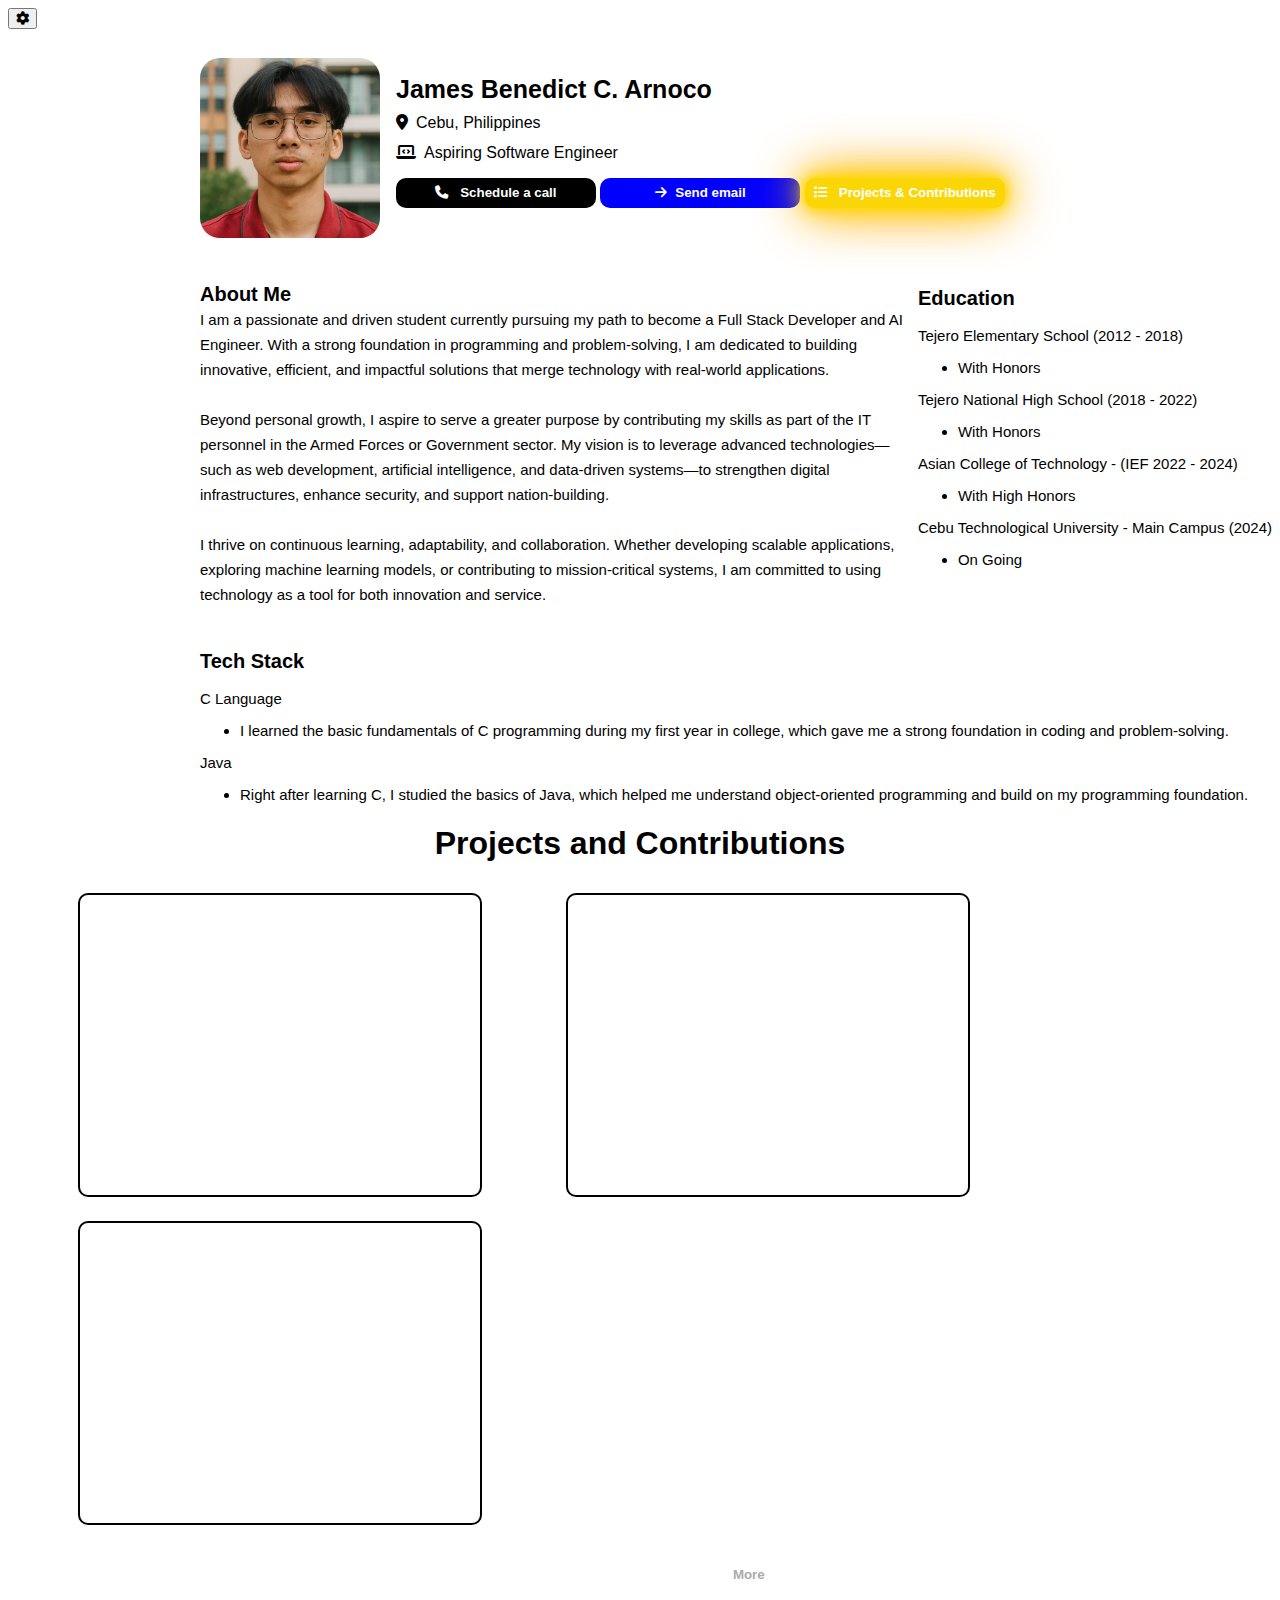
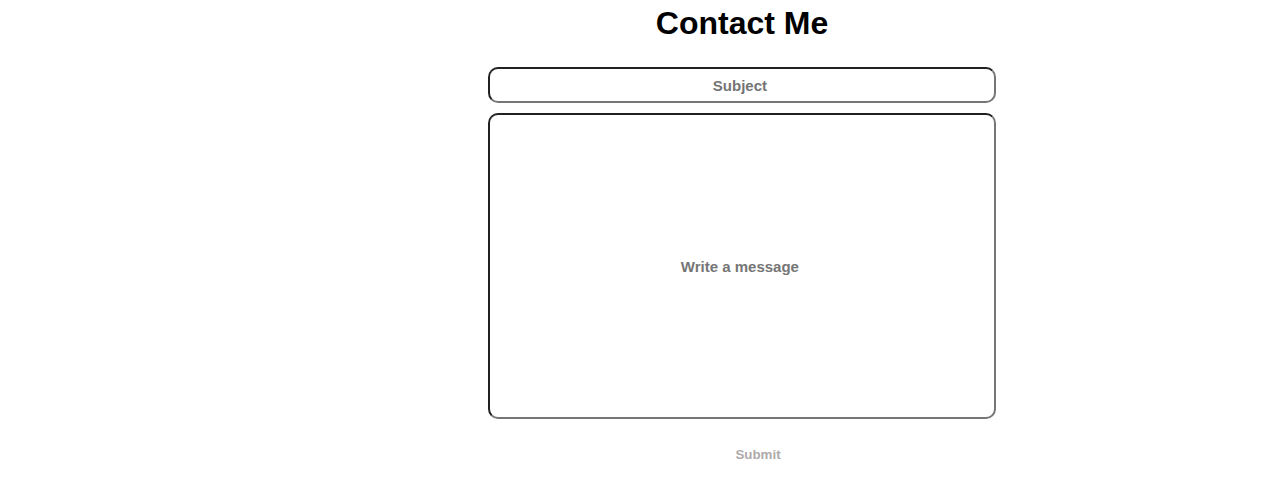
<file: codingFiles/index.html>
<!DOCTYPE html>
<html lang="en">
<head>
    <meta charset="UTF-8">
    <meta name="viewport" content="width=device-width, initial-scale=1.0">
    <title>Portfolio</title>
<link rel = "stylesheet" href = "style.css">
<link rel="stylesheet" href="https://cdnjs.cloudflare.com/ajax/libs/font-awesome/6.4.0/css/all.min.css">
</head>
<body>
    <button id="darkMode" onclick = "darkMode()"><i class="fa-solid fa-gear"></i></button>
    <div id = "nameHeader">
        <img src = "../imageFiles/img.png"  id = "myPicture" alt = "jamesPic">
        <p><span id = "nameInfo">James Benedict C. Arnoco </span><br>
        <i class="fa-solid fa-location-dot"></i>Cebu, Philippines <br>
        <i class="fa-solid fa-laptop-code"></i>Aspiring Software Engineer<br>
        <button type = "submit" id="sendAMessage" ><i class="fa-solid fa-phone"></i> Schedule a call </button>
        <button type = "submit" id="sendEmail"><i class="fa-solid fa-arrow-right"> </i>Send email</i> </button>
        <button type = "submit" id="projectList"><i class="fa-solid fa-list"></i> Projects & Contributions</i></button>
        </p>
    </div>

    <div id="aboutMe">
        <p>
        <span id="aboutMeTxt">About Me</span>
        I am a passionate and driven student currently pursuing my path to become a Full Stack Developer and AI <br>
        Engineer. With a strong foundation in programming and problem-solving, I am dedicated to building<br>
        innovative, efficient, and impactful solutions that merge technology with real-world applications.<br>
        <br>

        Beyond personal growth, I aspire to serve a greater purpose by contributing my skills as part of the IT<br>
        personnel in the Armed Forces or Government sector. My vision is to leverage advanced technologies—<br>
        such as web development, artificial intelligence, and data-driven systems—to strengthen digital<br>
        infrastructures, enhance security, and support nation-building.<br>
        <br>

        I thrive on continuous learning, adaptability, and collaboration. Whether developing scalable applications,<br>
        exploring machine learning models, or contributing to mission-critical systems, I am committed to using<br>
        technology as a tool for both innovation and service.<br>
        </p>        
    </div>

    <div id="educationMe">
        <p>
        <span id="educationTxt">Education</span> <br>
        Tejero Elementary School (2012 - 2018)
            <ul>
                <li>With Honors</li>
            </ul>
        Tejero National High School (2018 - 2022)
            <ul>
                <li>With Honors</li>
            </ul>
        Asian College of Technology - (IEF 2022 - 2024)
            <ul>
                <li>With High Honors</li>
            </ul>
         Cebu Technological University - Main Campus (2024)
            <ul>
                <li>On Going</li>
            </ul>       
        </p>           
    </div>

    <div id="techStack">
        <p>
        <span id="techStackTxt">Tech Stack</span> <br>
        C Language
            <ul>
                <li>I learned the basic fundamentals of C programming during my first year in college, which gave me a strong foundation in coding and problem-solving.</li>
            </ul>
        Java 
            <ul>
                <li>Right after learning C, I studied the basics of Java, which helped me understand object-oriented programming and build on my programming foundation.</li>
            </ul>
        </p>           
    </div>

    <section id = "projectsAndContributions">
        <h1>Projects and Contributions</h1>
        <div id = "project"></div>
        <div id = "project"></p></div>
        <div id = "project"></div>
        <button type = "submit"> More </button>
    </section>
    <div id = "contactMeForms">
        <forms>
            <h1>Contact Me</h1>
            <input type = "text" placeholder = "Subject " required><br>
            <input type = "text" placeholder = "Write a message " id = "message" required><br>
            <button type = "submit" id="formSubmitBtn">Submit</button>
        </forms>
    </div> 
    <script src = "script.js"></script>
</body>
</html>
</file>
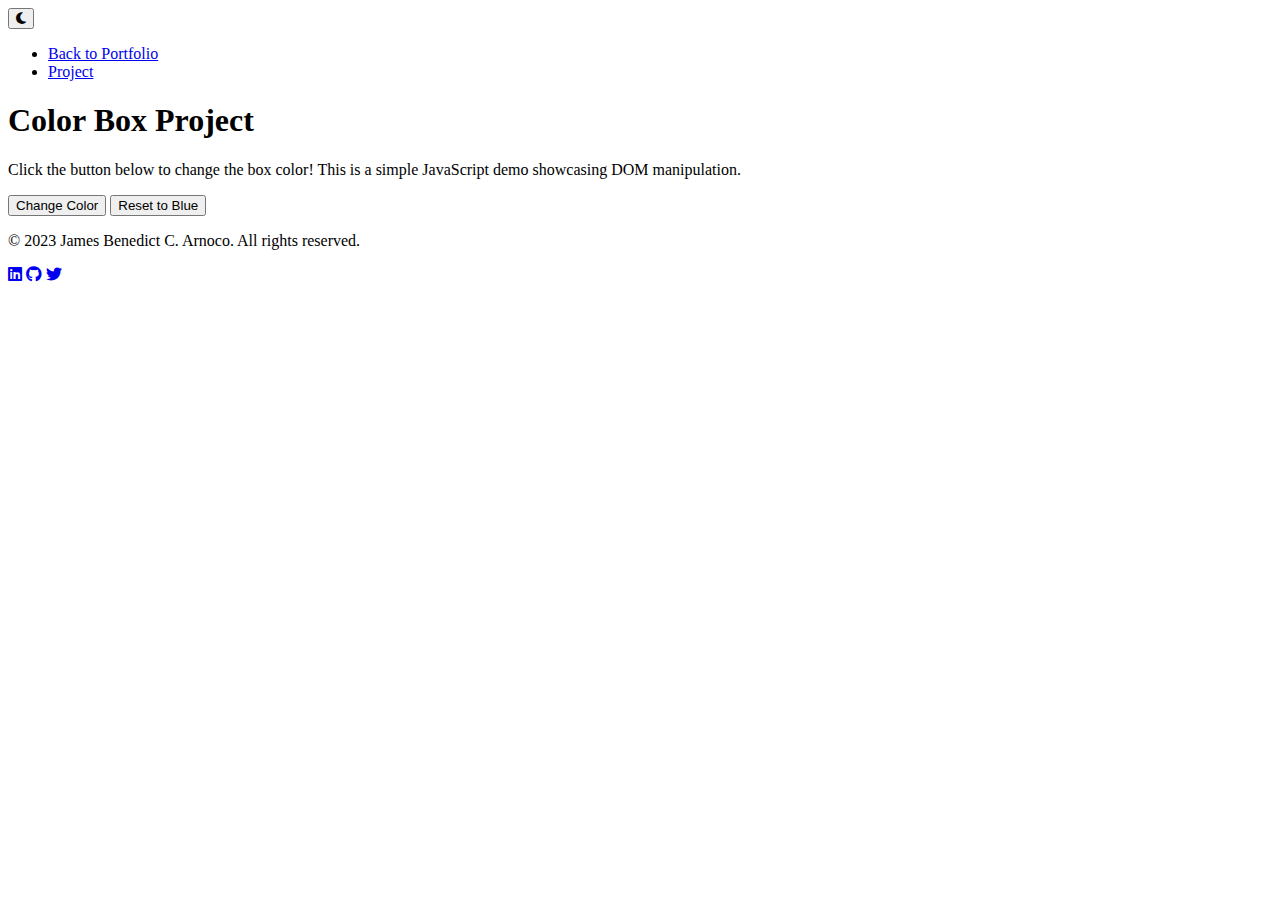
<file: docs/colorbox.html>
<!DOCTYPE html>
<html lang="en">
<head>
    <meta charset="UTF-8">
    <meta name="viewport" content="width=device-width, initial-scale=1.0">
    <title>Color Box Project - James Benedict C. Arnoco</title>
    <link rel="stylesheet" href="style.css">
    <link rel="stylesheet" href="https://cdnjs.cloudflare.com/ajax/libs/font-awesome/6.4.0/css/all.min.css">
    <link href="https://fonts.googleapis.com/css2?family=Poppins:wght@300;400;600;700&display=swap" rel="stylesheet">
</head>
<body>
    <!-- Dark Mode Toggle -->
    <button id="darkModeToggle" aria-label="Toggle Dark Mode"><i class="fa-solid fa-moon"></i></button>

    <!-- Navigation -->
    <nav id="navbar">
        <ul>
            <li><a href="index.html">Back to Portfolio</a></li>
            <li><a href="#colorBoxSection">Project</a></li>
        </ul>
    </nav>

    <!-- Color Box Section -->
    <section id="colorBoxSection" class="section">
        <h1>Color Box Project</h1>
        <p>Click the button below to change the box color! This is a simple JavaScript demo showcasing DOM manipulation.</p>
        
        <div id="colorBox" aria-label="Color-changing box"></div>
        <div class="button-group">
            <button id="colorBtn" onclick="changeColor()">Change Color</button>
            <button id="resetBtn" onclick="resetColor()">Reset to Blue</button>
        </div>
    </section>

    <!-- Footer -->
    <footer>
        <p>&copy; 2023 James Benedict C. Arnoco. All rights reserved.</p>
        <div class="social-links">
            <a href="#" aria-label="LinkedIn"><i class="fab fa-linkedin"></i></a>
            <a href="#" aria-label="GitHub"><i class="fab fa-github"></i></a>
            <a href="#" aria-label="Twitter"><i class="fab fa-twitter"></i></a>
        </div>
    </footer>

    <script src="script.js"></script>
</body>
</html>
</file>
<file: codingFiles/style.css>
body{
    background-color:white;
}

#nameHeader{
    display:flex;
    align-items: flex-start;
    gap: 1rem;
    margin-left: 2in;
    margin-top: 0.3in;
    font-family: "Arial";
}

#nameHeader img{
    width:180px;
    height:180px;
    border-radius: 20px
}

#nameHeader img:hover{
    width:180px;
    height:180px;
    border-radius: 20px;
    content:url("../imageFiles/image2.png")
}

#nameHeader p{
    line-height: 30px;
}

#nameInfo{
    font-size: 25px;
    font-weight:bold;
}

#nameHeader button{
    width: 200px;
    height: 30px;
    margin-top: 10px;
    border-radius:10px;
    border:none;
    font-weight:bold;
    cursor:pointer;
}

#nameHeader i {
  margin-right: 8px;
}


#sendAMessage{
    background-color: black;
    color:white;
}

#sendEmail{
    background-color: blue;
    color:white;
}

#projectList{
    background-color:rgb(251, 214, 6);
    color:white;
    box-shadow: 0 0 10px gold,
                  0 0 20px #ffd700,
                  0 0 40px #ffcc00,
                  0 0 60px #ff9900;
}

#aboutMe{
    display:flex;
    align-items: flex-start;
    gap: 1rem;
    margin-left: 2in;
    font-family: "Arial";
    line-height:25px;
}

#aboutMe p{
    font-size: 15px;
}
#aboutMeTxt{
    display:flex;
    align-items: flex-start;
    gap: 1rem;
    margin-top: 0.3in;
    font-weight:bold;
    font-size: 20px
}

#educationMe{
    display:absolute;
    float:right;
    margin-top: -350px;
    font-family: "Arial";
    font-size: 15px;
}

#educationTxt{
    display:flex;
    align-items: flex-start;
    font-weight:bold;
    font-size: 20px;
}

#techStack{
    margin-left: 2in;
    margin-top: 0.3in;
    font-family: "Arial";
    font-size: 15px;
}

#techStackTxt{
    display:flex;
    align-items: flex-start;
    font-weight:bold;
    font-size: 20px;
}

#contactMeForms{
    display:flex;
    align-items: flex-start;
    margin-left: 5in;
    font-family: "Arial";
    line-height:25px;    
}

#contactMeForms input{
    width: 500px;
    height: 30px;
    margin-top: 10px;
    border-radius:10px;
    font-weight:bold;
    text-align:center;
    font-size: 15px;
}

#contactMeForms #message{
    width: 500px;
    height: 300px;
}

#contactMeForms h1{
    text-align:center;
    font-family: "Arial";
}

#formSubmitBtn{
    display: block;   
    margin: 0 auto; 
    margin-top: 20px;
    background-color: transparent;
    border-radius: 10px;
    border: none;
    width: 80px;
    height: 30px;
    color:rgb(174, 170, 170);
    cursor: pointer;
    margin-left: 230px;
    font-weight:bold;
}

#projectsAndContributions h1{
    text-align: center;
    font-family: "Arial";
}

#project{
    display: inline-block;
    width: 400px;
    height: 300px;
    margin: 10px;
    background-color: #ffffff;
    border: 2px solid;
    margin-left: 70px;
    border-radius: 10px;
}

#project p{
    display:flex;
    justify-content:center;
    align-items:center;
}

#projectsAndContributions button{
    display: block;    
    margin-top: 20px;
    color:rgb(174, 170, 170);
    border-radius: 10px;
    border: none;
    width: 80px;
    height: 30px;
    cursor: pointer;
    font-weight:bold;
    background-color: transparent;
    margin-left: 7.3in;
}

#moreBtn{
    margin-right: 10000px;
}
</file>
<file: docs/style.css>
body{
    background-color:white;
}

#nameHeader{
    display:flex;
    align-items: flex-start;
    gap: 1rem;
    margin-left: 2in;
    margin-top: 0.3in;
    font-family: "Arial";
}

#nameHeader img{
    width:180px;
    height:180px;
    border-radius: 20px
}

#nameHeader img:hover{
    width:180px;
    height:180px;
    border-radius: 20px;
    content:url("/imageFiles/image2.png")
}

#nameHeader p{
    line-height: 30px;
}

#nameInfo{
    font-size: 25px;
    font-weight:bold;
}

#nameHeader button{
    width: 200px;
    height: 30px;
    margin-top: 10px;
    border-radius:10px;
    border:none;
    font-weight:bold;
    cursor:pointer;
}

#nameHeader i {
  margin-right: 8px;
}


#sendAMessage{
    background-color: black;
    color:white;
}

#sendEmail{
    background-color: blue;
    color:white;
}

#projectList{
    background-color:rgb(251, 214, 6);
    color:white;
    box-shadow: 0 0 10px gold,
                  0 0 20px #ffd700,
                  0 0 40px #ffcc00,
                  0 0 60px #ff9900;
}

#aboutMe{
    display:flex;
    align-items: flex-start;
    gap: 1rem;
    margin-left: 2in;
    font-family: "Arial";
    line-height:25px;
}

#aboutMe p{
    font-size: 15px;
}
#aboutMeTxt{
    display:flex;
    align-items: flex-start;
    gap: 1rem;
    margin-top: 0.3in;
    font-weight:bold;
    font-size: 20px
}

#educationMe{
    display:absolute;
    float:right;
    margin-top: -350px;
    font-family: "Arial";
    font-size: 15px;
}

#educationTxt{
    display:flex;
    align-items: flex-start;
    font-weight:bold;
    font-size: 20px;
}

#techStack{
    margin-left: 2in;
    margin-top: 0.3in;
    font-family: "Arial";
    font-size: 15px;
}

#techStackTxt{
    display:flex;
    align-items: flex-start;
    font-weight:bold;
    font-size: 20px;
}

#contactMeForms{
    display:flex;
    align-items: flex-start;
    margin-left: 5in;
    font-family: "Arial";
    line-height:25px;    
}

#contactMeForms input{
    width: 500px;
    height: 30px;
    margin-top: 10px;
    border-radius:10px;
    font-weight:bold;
    text-align:center;
    font-size: 15px;
}

#contactMeForms #message{
    width: 500px;
    height: 300px;
}

#contactMeForms h1{
    text-align:center;
    font-family: "Arial";
}

#formSubmitBtn{
    display: block;   
    margin: 0 auto; 
    margin-top: 20px;
    background-color: transparent;
    border-radius: 10px;
    border: none;
    width: 80px;
    height: 30px;
    color:rgb(174, 170, 170);
    cursor: pointer;
    margin-left: 230px;
    font-weight:bold;
}

#projectsAndContributions h1{
    text-align: center;
    font-family: "Arial";
}

#project{
    display: inline-block;
    width: 400px;
    height: 300px;
    margin: 10px;
    background-color: #ffffff;
    border: 2px solid;
    margin-left: 70px;
    border-radius: 10px;
}

#project p{
    display:flex;
    justify-content:center;
    align-items:center;
}

#projectsAndContributions button{
    display: block;    
    margin-top: 20px;
    color:rgb(174, 170, 170);
    border-radius: 10px;
    border: none;
    width: 80px;
    height: 30px;
    cursor: pointer;
    font-weight:bold;
    background-color: transparent;
    margin-left: 7.3in;
}

#moreBtn{
    margin-right: 10000px;
}
</file>
